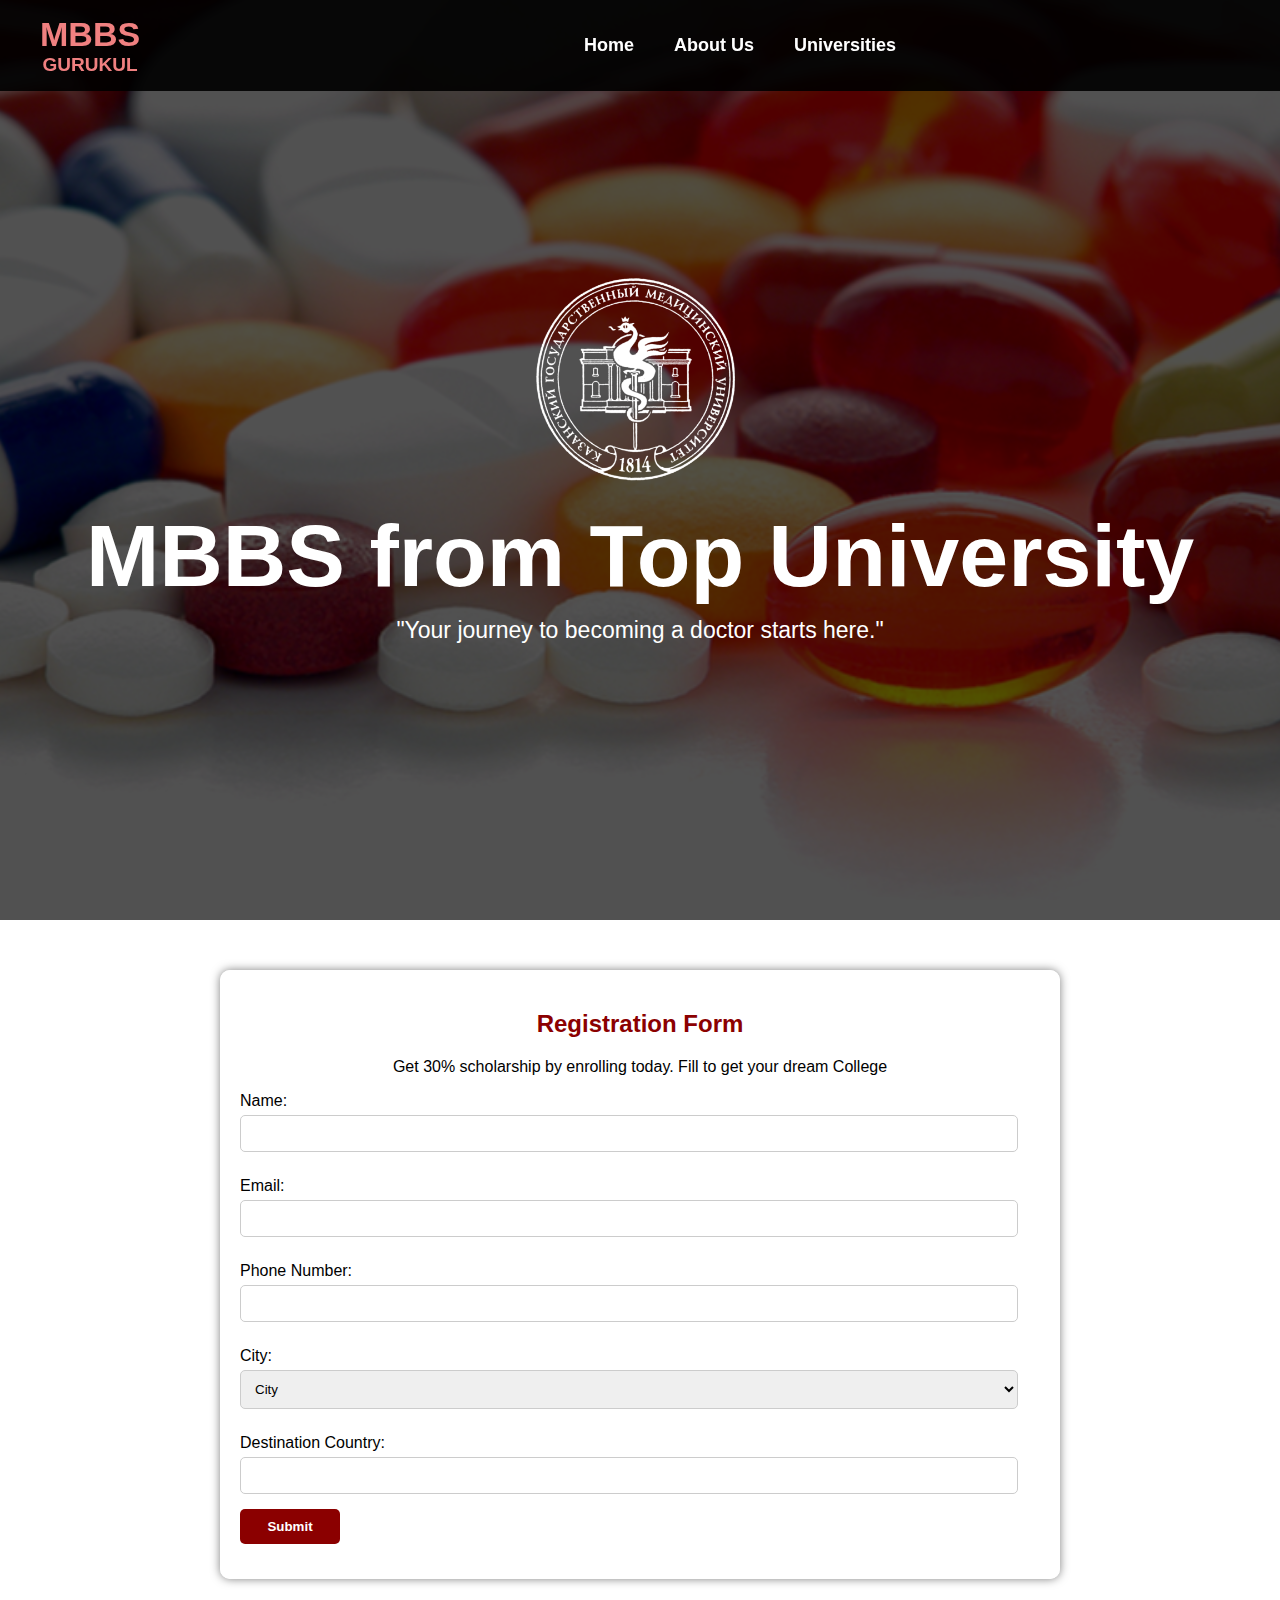
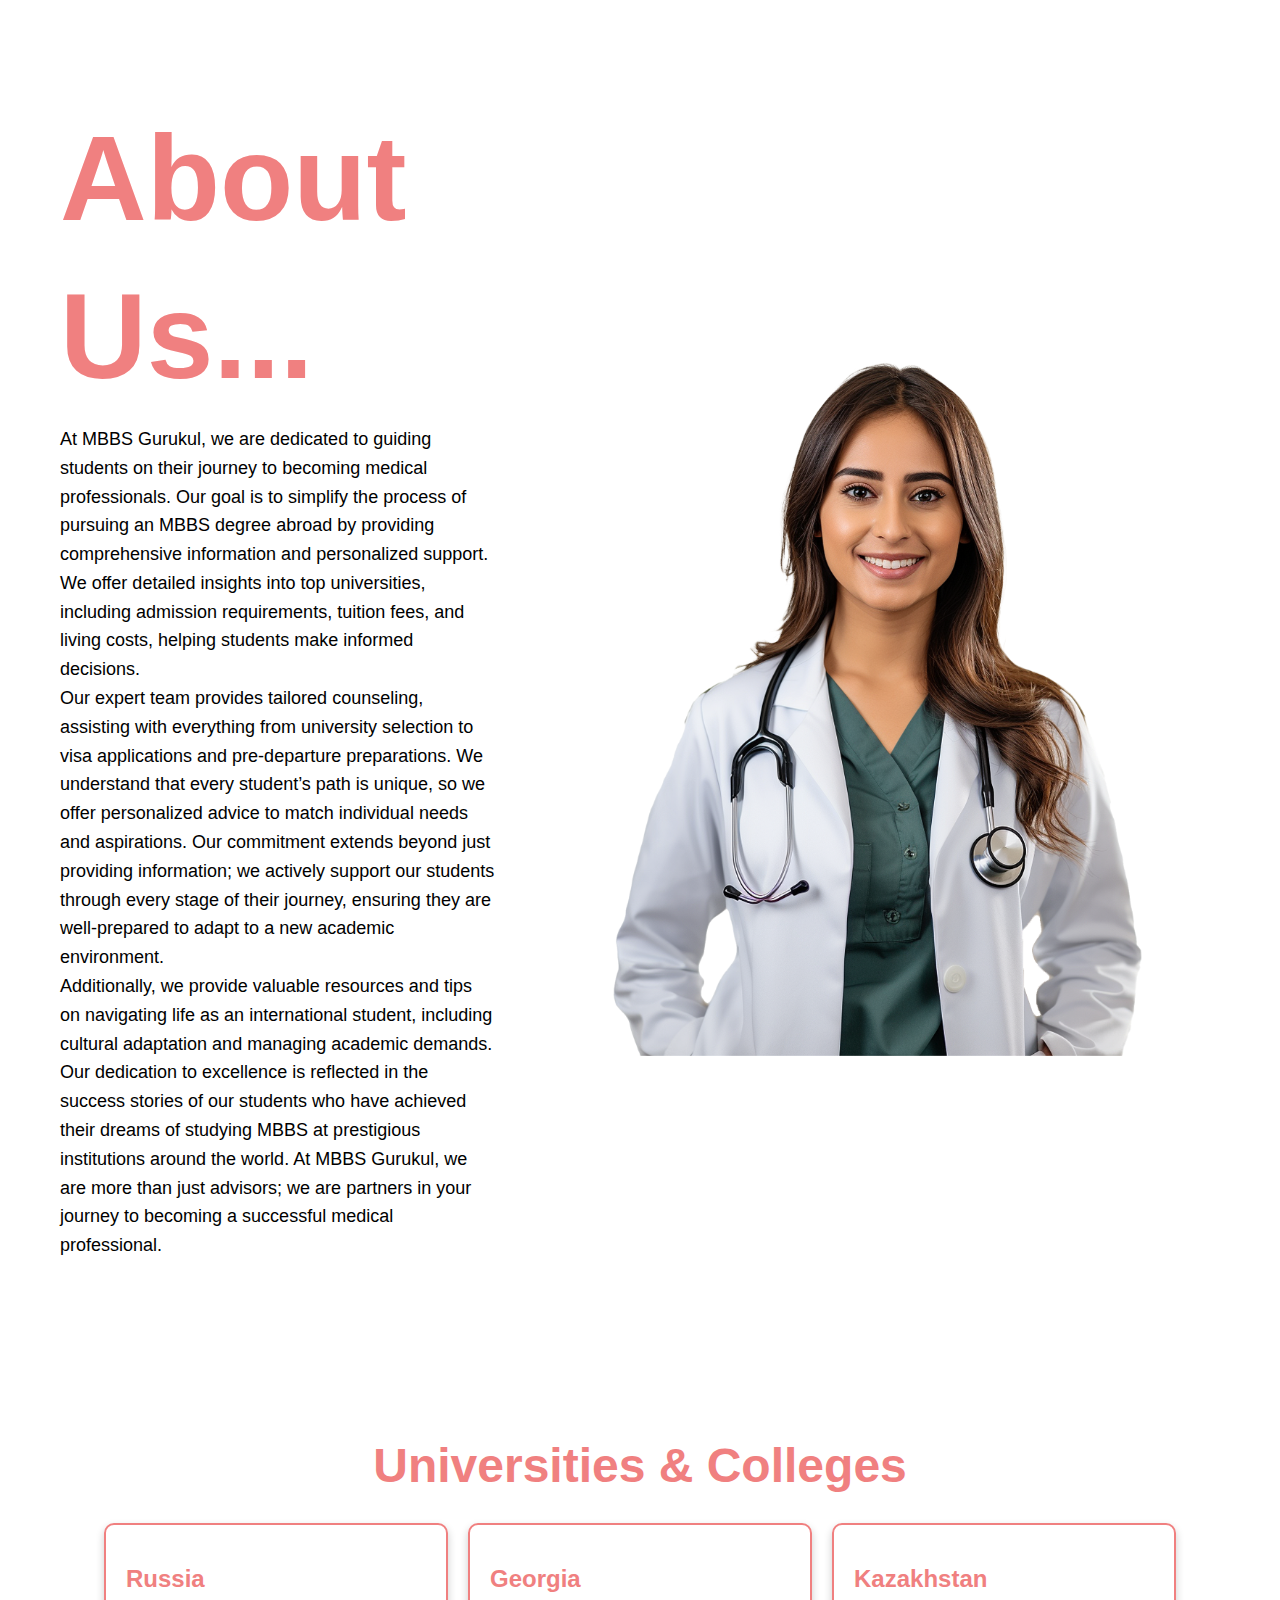
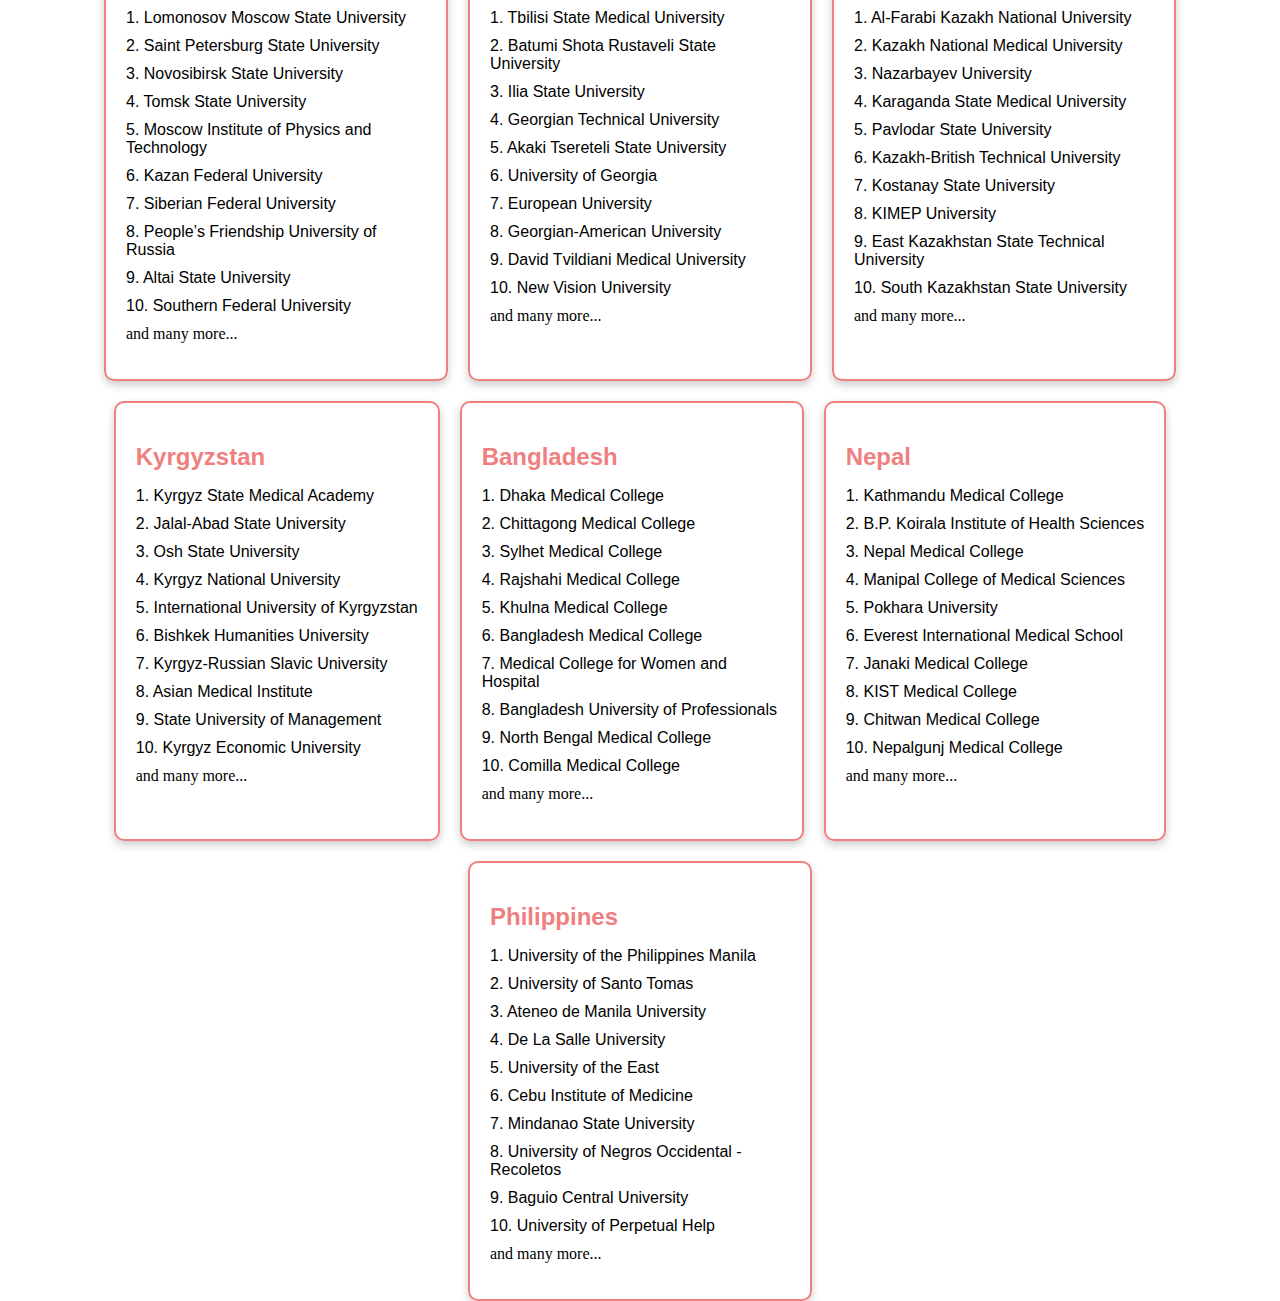
<file: index.html>
<!DOCTYPE html>
<html lang="en">
<head>
    <meta charset="UTF-8">
    <meta name="viewport" content="width=device-width, initial-scale=1.0">
    <title>MBBS Gurukul</title>
    <link rel="stylesheet" href="styles.css">
</head>
<body>
   <nav class="navbar">
      <div class="logo">
          <span class="logo-text">MBBS</span><br>
          <span class="logo-subtext">GURUKUL</span>
      </div>
      <ul class="nav-links">
          <li><a href="#home" class="nav-item">Home</a></li>
          <li><a href="#about-us" class="nav-item">About Us</a></li>
          <li><a href="#universities" class="nav-item">Universities</a></li>
      </ul>
      <!-- <div class="menu-icon" onclick="toggleMenu()">
          &#9776;
      </div> -->
  </nav>
  
  <!-- Mobile Menu -->
  <div class="mobile-menu" id="mobileMenu">
      <ul class="mobile-nav-links">
          <li><a href="#home" class="mobile-nav-item" onclick="closeMenu()">Home</a></li>
          <li><a href="#about-us" class="mobile-nav-item" onclick="closeMenu()">About Us</a></li>
          <li><a href="#universities" class="mobile-nav-item" onclick="closeMenu()">Universities</a></li>
      </ul>
  </div>
  
  <script>
     function toggleMenu() {
    var menu = document.getElementById('mobileMenu');
    var menuIcon = document.querySelector('.menu-icon');
    
    if (menu.style.display === 'block') {
        menu.style.display = 'none';
        menuIcon.style.display = 'block';
    } else {
        menu.style.display = 'block';
        menuIcon.style.display = 'none';
    }
}

function closeMenu() {
    var menu = document.getElementById('mobileMenu');
    var menuIcon = document.querySelector('.menu-icon');
    
    menu.style.display = 'none';
    menuIcon.style.display = 'block';
}

  </script>
  

    <!-- Header section -->
    <header class="header" id="home">
        <div class="header-content">
            <img src="images/image.png" alt="Logo" class="header-logo">
            <h1>MBBS from Top University</h1>
            <p class="quote">"Your journey to becoming a doctor starts here."</p>
        </div>
    </header>

    <!-- Registration Form section -->
    <section class="main" id="registration-form">
      <div class="form-container">
          <h2 class="form-heading">Registration Form</h2>
          <p class="para">Get 30% scholarship by enrolling today. Fill to get your dream College</p>
          <form action="https://script.google.com/macros/s/AKfycbxJYTIrTsdAW1DCk_CWWIyGwgE4XuTHmAO_Fmyc3NTCV5XaQz0o-270Qjt3oyl5lSGr/exec" method="POST">
              <label for="name">Name:</label>
              <input type="text" id="name" name="name" required>
          
              <label for="email">Email:</label>
  <input type="email" id="email" name="email" required
         pattern="[a-zA-Z0-9._%+-]+@[a-zA-Z0-9.-]+\.(com|co\.in)" 
         title="Please enter a valid email address ending with .com or .co.in">
 
              <label for="phone">Phone Number:</label>
              <input type="tel" id="phone" name="phone" maxlength="10" pattern="\d{10}" title="Please enter a 10-digit phone number" required>
              <label for="city">City:</label>
              <select id="city" name="city" required>
                  <option value="" disabled="" selected="">City </option>
                  <optgroup label="Major Cities">
                     <option value="New Delhi" data-id="125">New Delhi</option>
                     <option value="Ahmedabad" data-id="129">Ahmedabad</option>
                     <option value="Bangalore" data-id="227">Bangalore</option>
                     <option value="Mumbai" data-id="336">Mumbai</option>
                     <option value="Chennai" data-id="471">Chennai</option>
                     <option value="Hyderabad" data-id="8">Hyderabad</option>
                     <option value="Kolkata" data-id="608">Kolkata</option>
                  </optgroup>
                  <optgroup label="Andaman and Nicobar Islands">
                     <option value="Port Blair" data-id="2">Port Blair</option>
                  <optgroup label="Andhra Pradesh">
                     <option value="Visakhapatnam" data-id="9142">Visakhapatnam</option>
                     <option value="Guntur" data-id="7">Guntur</option>
                     <option value="Prakasam" data-id="9165">Prakasam</option>
                     <option value="East Godavari" data-id="9145">East Godavari</option>
                     <option value="Nellore" data-id="17">Nellore</option>
                     <option value="Krishna" data-id="9143">Krishna</option>
                     <option value="Vizianagaram" data-id="28">Vizianagaram</option>
                     <option value="Chittoor" data-id="5">Chittoor</option>
                     <option value="Kadapa" data-id="9">Kadapa</option>
                     <option value="Srikakulam" data-id="24">Srikakulam</option>
                     <option value="Kurnool" data-id="13">Kurnool</option>
                     <option value="Ananthapur" data-id="4">Ananthapur</option>
                     <option value="Vijayawada" data-id="26">Vijayawada</option>
                     <option value="Tirupati" data-id="25">Tirupati</option>
                     <option value="Kakinada" data-id="10">Kakinada</option>
                     <option value="Rajahmundhry" data-id="9153">Rajahmundhry</option>
                  <optgroup label="Arunachal Pradesh">
                     <option value="Itanagar" data-id="35">Itanagar</option>
                  <optgroup label="Assam">
                     <option value="Guwahati" data-id="54">Guwahati</option>
                  <optgroup label="Bihar">
                     <option value="Patna" data-id="95">Patna</option>
                  <optgroup label="Chandigarh">
                     <option value="Chandigarh" data-id="105">Chandigarh</option>
                  <optgroup label="Chhattisgarh">
                     <option value="Raipur" data-id="120">Raipur</option>
                     <option value="Durg" data-id="110">Durg</option>
                     <option value="Bilaspur" data-id="107">Bilaspur</option>
                     <option value="Bhilai" data-id="9232">Bhilai</option>
                  <optgroup label="Dadra and nagar Haveli">
                     <option value="Nagar Haveli" data-id="9329">Nagar Haveli</option>
                  <optgroup label="Daman and Diu">
                     <option value="Daman" data-id="123">Daman</option>
                  <optgroup label="Goa">
                     <option value="North Goa" data-id="9244">North Goa</option>
                  <optgroup label="Gujarat">
                     <option value="Surat" data-id="152">Surat</option>
                     <option value="Rajkot" data-id="150">Rajkot</option>
                     <option value="Gandhi Nagar" data-id="138">Gandhi Nagar</option>
                     <option value="Mehsana" data-id="145">Mehsana</option>
                     <option value="Vadodara" data-id="154">Vadodara</option>
                     <option value="Anand" data-id="132">Anand</option>
                     <option value="Bhavnagar" data-id="134">Bhavnagar</option>
                     <option value="Kachchh" data-id="9255">Kachchh</option>
                     <option value="Sabarkantha" data-id="9155">Sabarkantha</option>
                     <option value="Junagadh" data-id="142">Junagadh</option>
                     <option value="Jamnagar" data-id="141">Jamnagar</option>
                  <optgroup label="Haryana">
                     <option value="Gurgaon" data-id="162">Gurgaon</option>
                     <option value="Rohtak" data-id="173">Rohtak</option>
                     <option value="Faridabad" data-id="160">Faridabad</option>
                     <option value="Sonepat" data-id="175">Sonepat</option>
                     <option value="Hisar" data-id="9157">Hisar</option>
                     <option value="Ambala" data-id="157">Ambala</option>
                     <option value="Yamuna Nagar" data-id="9276">Yamuna Nagar</option>
                     <option value="Bhiwani" data-id="158">Bhiwani</option>
                     <option value="Karnal" data-id="167">Karnal</option>
                     <option value="Kurukshetra" data-id="168">Kurukshetra</option>
                     <option value="Mahendragarh" data-id="9227">Mahendragarh</option>
                     <option value="Sirsa" data-id="174">Sirsa</option>
                     <option value="Panipat" data-id="171">Panipat</option>
                     <option value="Jind" data-id="165">Jind</option>
                     <option value="Jhajjar" data-id="164">Jhajjar</option>
                     <option value="Rewari" data-id="172">Rewari</option>
                  <optgroup label="Himachal Pradesh">
                     <option value="Solan" data-id="188">Solan</option>
                     <option value="Shimla" data-id="187">Shimla</option>
                     <option value="Kangra" data-id="9179">Kangra</option>
                     <option value="Hamirpur" data-id="180">Hamirpur</option>
                     <option value="Mandi" data-id="183">Mandi</option>
                  <optgroup label="Jammu and Kashmir">
                     <option value="Jammu" data-id="194">Jammu</option>
                     <option value="Srinagar" data-id="202">Srinagar</option>
                  <optgroup label="Jharkhand">
                     <option value="Ranchi" data-id="222">Ranchi</option>
                     <option value="Jamshedpur" data-id="216">Jamshedpur</option>
                  <optgroup label="Karnataka">
                     <option value="Mangalore" data-id="246">Mangalore</option>
                     <option value="Mysore" data-id="247">Mysore</option>
                     <option value="Belgaum" data-id="228">Belgaum</option>
                     <option value="Gulbarga" data-id="237">Gulbarga</option>
                     <option value="Tumkur" data-id="250">Tumkur</option>
                     <option value="Bijapur" data-id="231">Bijapur</option>
                     <option value="Davanagere" data-id="235">Davanagere</option>
                     <option value="Dharwad" data-id="9171">Dharwad</option>
                     <option value="Shimoga" data-id="249">Shimoga</option>
                     <option value="Udupi" data-id="251">Udupi</option>
                     <option value="Hassan" data-id="238">Hassan</option>
                     <option value="Bidar" data-id="230">Bidar</option>
                     <option value="Hubli" data-id="9174">Hubli</option>
                     <option value="Kolar" data-id="242">Kolar</option>
                     <option value="Bagalkot" data-id="226">Bagalkot</option>
                     <option value="Kannada" data-id="9203">Kannada</option>
                     <option value="Chitradurga" data-id="234">Chitradurga</option>
                     <option value="Mandya" data-id="245">Mandya</option>
                     <option value="Gadag" data-id="236">Gadag</option>
                     <option value="Bellary" data-id="229">Bellary</option>
                     <option value="Raichur" data-id="248">Raichur</option>
                  <optgroup label="Kerala">
                     <option value="Thiruvananthapuram" data-id="267">Thiruvananthapuram</option>
                     <option value="Thrissur" data-id="9222">Thrissur</option>
                     <option value="Ernakulam" data-id="253">Ernakulam</option>
                     <option value="Malappuram" data-id="261">Malappuram</option>
                     <option value="Kochi" data-id="257">Kochi</option>
                     <option value="Kottayam" data-id="259">Kottayam</option>
                     <option value="Kannur" data-id="255">Kannur</option>
                     <option value="Kozhikode" data-id="260">Kozhikode</option>
                     <option value="Kollam" data-id="258">Kollam</option>
                     <option value="Palakkad" data-id="263">Palakkad</option>
                     <option value="Pathanamthitta" data-id="264">Pathanamthitta</option>
                     <option value="Calicut" data-id="9291">Calicut</option>
                     <option value="Trivandrum" data-id="9305">Trivandrum</option>
                     <option value="Alappuzha" data-id="252">Alappuzha</option>
                     <option value="Kasaragod" data-id="9228">Kasaragod</option>
                  <optgroup label="Madhya Pradesh">
                     <option value="Bhopal" data-id="277">Bhopal</option>
                     <option value="Indore" data-id="290">Indore</option>
                     <option value="Gwalior" data-id="287">Gwalior</option>
                     <option value="Jabalpur" data-id="291">Jabalpur</option>
                     <option value="Ujjain" data-id="316">Ujjain</option>
                     <option value="Sagar" data-id="306">Sagar</option>
                     <option value="Chhatarpur" data-id="279">Chhatarpur</option>
                  <optgroup label="Maharashtra">
                     <option value="Pune" data-id="344">Pune</option>
                     <option value="Nagpur" data-id="337">Nagpur</option>
                     <option value="Aurangabad" data-id="70">Aurangabad</option>
                     <option value="Nashik" data-id="9181">Nashik</option>
                     <option value="Kolhapur" data-id="333">Kolhapur</option>
                     <option value="Ahmed Nagar" data-id="319">Ahmed Nagar</option>
                     <option value="Thane" data-id="9136">Thane</option>
                     <option value="Jalgaon" data-id="331">Jalgaon</option>
                     <option value="Solapur" data-id="350">Solapur</option>
                     <option value="Sangli" data-id="347">Sangli</option>
                     <option value="Amravati" data-id="321">Amravati</option>
                     <option value="Satara" data-id="348">Satara</option>
                     <option value="Navi Mumbai" data-id="16337">Navi Mumbai</option>
                     <option value="Beed" data-id="323">Beed</option>
                     <option value="Dhule" data-id="327">Dhule</option>
                     <option value="Wardha" data-id="351">Wardha</option>
                     <option value="Raigarh" data-id="345">Raigarh</option>
                     <option value="Ratnagiri" data-id="346">Ratnagiri</option>
                     <option value="Latur" data-id="334">Latur</option>
                     <option value="Yavatmal" data-id="353">Yavatmal</option>
                     <option value="Chandrapur" data-id="326">Chandrapur</option>
                     <option value="Nanded" data-id="338">Nanded</option>
                     <option value="Akola" data-id="320">Akola</option>
                  <optgroup label="Manipur">
                     <option value="Imphal" data-id="357">Imphal</option>
                  <optgroup label="Meghalaya">
                     <option value="Shillong" data-id="9219">Shillong</option>
                  <optgroup label="Mizoram">
                     <option value="Aizawl" data-id="363">Aizawl</option>
                  <optgroup label="Nagaland">
                     <option value="Dimapur" data-id="371">Dimapur</option>
                  <optgroup label="Orissa">
                     <option value="Bhubaneswar" data-id="387">Bhubaneswar</option>
                     <option value="Cuttack" data-id="390">Cuttack</option>
                  <optgroup label="Puducherry">
                     <option value="Pondicherry" data-id="9147">Pondicherry</option>
                  <optgroup label="Punjab">
                     <option value="Patiala" data-id="431">Patiala</option>
                     <option value="Mohali" data-id="9223">Mohali</option>
                     <option value="Ludhiana" data-id="425">Ludhiana</option>
                     <option value="Amritsar" data-id="415">Amritsar</option>
                     <option value="Jalandhar" data-id="423">Jalandhar</option>
                     <option value="Bathinda" data-id="416">Bathinda</option>
                     <option value="Hoshiarpur" data-id="422">Hoshiarpur</option>
                     <option value="Sangrur" data-id="433">Sangrur</option>
                     <option value="Gurdaspur" data-id="421">Gurdaspur</option>
                     <option value="Moga" data-id="427">Moga</option>
                     <option value="Firozpur" data-id="9236">Firozpur</option>
                     <option value="Fatehgarh Sahib" data-id="419">Fatehgarh Sahib</option>
                     <option value="Kapurthala" data-id="424">Kapurthala</option>
                  <optgroup label="Rajasthan">
                     <option value="Jaipur" data-id="450">Jaipur</option>
                     <option value="Udaipur" data-id="465">Udaipur</option>
                     <option value="Alwar" data-id="435">Alwar</option>
                     <option value="Jodhpur" data-id="455">Jodhpur</option>
                     <option value="Ajmer" data-id="434">Ajmer</option>
                     <option value="Sikar" data-id="462">Sikar</option>
                     <option value="Kota" data-id="457">Kota</option>
                     <option value="Ganganagar" data-id="448">Ganganagar</option>
                     <option value="Bikaner" data-id="441">Bikaner</option>
                     <option value="Jhunjhunu" data-id="9196">Jhunjhunu</option>
                     <option value="Hanumangarh" data-id="449">Hanumangarh</option>
                  <optgroup label="Sikkim">
                     <option value="Gangtok" data-id="466">Gangtok</option>
                  <optgroup label="Tamil Nadu">
                     <option value="Coimbatore" data-id="472">Coimbatore</option>
                     <option value="Namakkal" data-id="483">Namakkal</option>
                     <option value="Kanyakumari" data-id="478">Kanyakumari</option>
                     <option value="Salem" data-id="487">Salem</option>
                     <option value="Madurai" data-id="481">Madurai</option>
                     <option value="Vellore" data-id="501">Vellore</option>
                     <option value="Kanchipuram" data-id="477">Kanchipuram</option>
                     <option value="Erode" data-id="476">Erode</option>
                     <option value="Tirunelveli" data-id="495">Tirunelveli</option>
                     <option value="Thanjavur" data-id="490">Thanjavur</option>
                     <option value="Villupuram" data-id="9177">Villupuram</option>
                     <option value="Dindigul" data-id="475">Dindigul</option>
                     <option value="Trichy" data-id="9163">Trichy</option>
                     <option value="Tiruvannamalai" data-id="497">Tiruvannamalai</option>
                     <option value="Cuddalore" data-id="473">Cuddalore</option>
                     <option value="Thiruchirapalli" data-id="9141">Thiruchirapalli</option>
                     <option value="Thiruvallur" data-id="492">Thiruvallur</option>
                     <option value="Pudukkottai" data-id="485">Pudukkottai</option>
                     <option value="Dharmapuri" data-id="474">Dharmapuri</option>
                     <option value="Thiruchirapalli" data-id="9176">Thiruchirapalli</option>
                     <option value="Thoothukudi" data-id="493">Thoothukudi</option>
                     <option value="Sivaganga" data-id="488">Sivaganga</option>
                     <option value="Perambalur" data-id="484">Perambalur</option>
                     <option value="Virudhunagar" data-id="503">Virudhunagar</option>
                     <option value="Tiruppur" data-id="496">Tiruppur</option>
                     <option value="Nagapattinam" data-id="482">Nagapattinam</option>
                     <option value="Karur" data-id="479">Karur</option>
                  <optgroup label="Telangana">
                     <option value="Rangareddi" data-id="22">Rangareddi</option>
                     <option value="Warangal" data-id="29">Warangal</option>
                     <option value="Nalgonda" data-id="16">Nalgonda</option>
                     <option value="Karim Nagar" data-id="11">Karim Nagar</option>
                     <option value="Khammam" data-id="12">Khammam</option>
                     <option value="Secunderabad" data-id="9296">Secunderabad</option>
                     <option value="Mahabub Nagar" data-id="15">Mahabub Nagar</option>
                     <option value="Nizamabad" data-id="18">Nizamabad</option>
                     <option value="Medak" data-id="9310">Medak</option>
                  <optgroup label="Tripura">
                     <option value="Agartala" data-id="504">Agartala</option>
                  <optgroup label="Uttar Pradesh">
                     <option value="Lucknow" data-id="551">Lucknow</option>
                     <option value="Meerut" data-id="557">Meerut</option>
                     <option value="Ghaziabad" data-id="535">Ghaziabad</option>
                     <option value="Noida" data-id="562">Noida</option>
                     <option value="Kanpur" data-id="546">Kanpur</option>
                     <option value="Allahabad" data-id="511">Allahabad</option>
                     <option value="Agra" data-id="508">Agra</option>
                     <option value="Greater Noida" data-id="9424">Greater Noida</option>
                     <option value="Varanasi" data-id="576">Varanasi</option>
                     <option value="Bareilly" data-id="521">Bareilly</option>
                     <option value="Mathura" data-id="555">Mathura</option>
                     <option value="Aligarh" data-id="510">Aligarh</option>
                     <option value="Moradabad" data-id="559">Moradabad</option>
                     <option value="Saharanpur" data-id="570">Saharanpur</option>
                     <option value="Bijnor" data-id="523">Bijnor</option>
                     <option value="Jaunpur" data-id="543">Jaunpur</option>
                     <option value="Gorakhpur" data-id="538">Gorakhpur</option>
                     <option value="Muzaffarnagar" data-id="560">Muzaffarnagar</option>
                     <option value="Sultanpur" data-id="574">Sultanpur</option>
                  <optgroup label="Uttarakhand">
                     <option value="Dehradun" data-id="580">Dehradun</option>
                     <option value="Haridwar" data-id="583">Haridwar</option>
                     <option value="Nainital" data-id="584">Nainital</option>
                     <option value="Roorkee" data-id="588">Roorkee</option>
                     <option value="Garhwal" data-id="9250">Garhwal</option>
                  <optgroup label="West Bengal">
                     <option value="Bardhaman" data-id="598">Bardhaman</option>
                     <option value="Murshidabad" data-id="9208">Murshidabad</option>
                     <option value="Hooghly" data-id="9158">Hooghly</option>
                     <option value="Medinipur" data-id="9230">Medinipur</option>
                     <option value="North 24 Parganas" data-id="9204">North 24 Parganas</option>
                     <option value="Nadia" data-id="9183">Nadia</option>
                     <option value="Midnapore" data-id="611">Midnapore</option>
                     <option value="Durgapur" data-id="604">Durgapur</option>
                     <option value="Howrah" data-id="9189">Howrah</option>
                  </optgroup>
              </select>
              <label for="country">Destination Country:</label>
              <input type="text" id="country" name="country" required>
  
              <button type="submit">Submit</button>
          </form>
      </div>
  </section>
  
            
               

                
    <!-- About Us section -->
    <section class="about-us" id="about-us">
        <div class="about-content">
            <h1>About</h1>
            <h1>Us...</h1>
            <p>At MBBS Gurukul, we are dedicated to guiding students on their journey to becoming medical professionals. Our goal is to simplify the process of pursuing an MBBS degree abroad by providing comprehensive information and personalized support. We offer detailed insights into top universities, including admission requirements, tuition fees, and living costs, helping students make informed decisions.</br>
               Our expert team provides tailored counseling, assisting with everything from university selection to visa applications and pre-departure preparations. We understand that every student’s path is unique, so we offer personalized advice to match individual needs and aspirations. Our commitment extends beyond just providing information; we actively support our students through every stage of their journey, ensuring they are well-prepared to adapt to a new academic environment.</br>
               Additionally, we provide valuable resources and tips on navigating life as an international student, including cultural adaptation and managing academic demands. Our dedication to excellence is reflected in the success stories of our students who have achieved their dreams of studying MBBS at prestigious institutions around the world. At MBBS Gurukul, we are more than just advisors; we are partners in your journey to becoming a successful medical professional.</p>
        </div>
        <div class="doctor-pic">
            <img src="images/njj.png" alt="Doctor" class="doctor-image">
        </div>
    </section>


    <!-- Univeristies -->
    <section class="universities">
        <section class="universities" id="universities">

        <h1>Universities & Colleges</h1>
        <div class="country-list">
            <div class="country">
                <h2>Russia</h2>
                <ul>
                    <li>1. Lomonosov Moscow State University</li>
                    <li>2. Saint Petersburg State University</li>
                    <li>3. Novosibirsk State University</li>
                    <li>4. Tomsk State University</li>
                    <li>5. Moscow Institute of Physics and Technology</li>
                    <li>6. Kazan Federal University</li>
                    <li>7. Siberian Federal University</li>
                    <li>8. People’s Friendship University of Russia</li>
                    <li>9. Altai State University</li>
                    <li>10. Southern Federal University</li>
                    <li class="more">and many more...</li>
                </ul>
            </div>
            <div class="country">
                <h2>Georgia</h2>
                <ul>
                    <li>1. Tbilisi State Medical University</li>
                    <li>2. Batumi Shota Rustaveli State University</li>
                    <li>3. Ilia State University</li>
                    <li>4. Georgian Technical University</li>
                    <li>5. Akaki Tsereteli State University</li>
                    <li>6. University of Georgia</li>
                    <li>7. European University</li>
                    <li>8. Georgian-American University</li>
                    <li>9. David Tvildiani Medical University</li>
                    <li>10. New Vision University</li>
                    <li class="more">and many more...</li>
                </ul>
            </div>
            <div class="country">
                <h2>Kazakhstan</h2>
                <ul>
                    <li>1. Al-Farabi Kazakh National University</li>
                    <li>2. Kazakh National Medical University</li>
                    <li>3. Nazarbayev University</li>
                    <li>4. Karaganda State Medical University</li>
                    <li>5. Pavlodar State University</li>
                    <li>6. Kazakh-British Technical University</li>
                    <li>7. Kostanay State University</li>
                    <li>8. KIMEP University</li>
                    <li>9. East Kazakhstan State Technical University</li>
                    <li>10. South Kazakhstan State University</li>
                    <li class="more">and many more...</li>
                </ul>
            </div>
            <div class="country">
                <h2>Kyrgyzstan</h2>
                <ul>
                    <li>1. Kyrgyz State Medical Academy</li>
                    <li>2. Jalal-Abad State University</li>
                    <li>3. Osh State University</li>
                    <li>4. Kyrgyz National University</li>
                    <li>5. International University of Kyrgyzstan</li>
                    <li>6. Bishkek Humanities University</li>
                    <li>7. Kyrgyz-Russian Slavic University</li>
                    <li>8. Asian Medical Institute</li>
                    <li>9. State University of Management</li>
                    <li>10. Kyrgyz Economic University</li>
                    <li class="more">and many more...</li>
                </ul>
            </div>
            <div class="country">
                <h2>Bangladesh</h2>
                <ul>
                    <li>1. Dhaka Medical College</li>
                    <li>2. Chittagong Medical College</li>
                    <li>3. Sylhet Medical College</li>
                    <li>4. Rajshahi Medical College</li>
                    <li>5. Khulna Medical College</li>
                    <li>6. Bangladesh Medical College</li>
                    <li>7. Medical College for Women and Hospital</li>
                    <li>8. Bangladesh University of Professionals</li>
                    <li>9. North Bengal Medical College</li>
                    <li>10. Comilla Medical College</li>
                    <li class="more">and many more...</li>
                </ul>
            </div>
            <div class="country">
                <h2>Nepal</h2>
                <ul>
                    <li>1. Kathmandu Medical College</li>
                    <li>2. B.P. Koirala Institute of Health Sciences</li>
                    <li>3. Nepal Medical College</li>
                    <li>4. Manipal College of Medical Sciences</li>
                    <li>5. Pokhara University</li>
                    <li>6. Everest International Medical School</li>
                    <li>7. Janaki Medical College</li>
                    <li>8. KIST Medical College</li>
                    <li>9. Chitwan Medical College</li>
                    <li>10. Nepalgunj Medical College</li>
                    <li class="more">and many more...</li>
                </ul>
            </div>
            <div class="country">
                <h2>Philippines</h2>
                <ul>
                    <li>1. University of the Philippines Manila</li>
                    <li>2. University of Santo Tomas</li>
                    <li>3. Ateneo de Manila University</li>
                    <li>4. De La Salle University</li>
                    <li>5. University of the East</li>
                    <li>6. Cebu Institute of Medicine</li>
                    <li>7. Mindanao State University</li>
                    <li>8. University of Negros Occidental - Recoletos</li>
                    <li>9. Baguio Central University</li>
                    <li>10. University of Perpetual Help</li>
                    <li class="more">and many more...</li>
                </ul>
            </div>
        </div>
    </section>




    <script src="script.js"></script>
</body>
   <!-- Footer section -->
   <!-- <section class="footer-section">
      <footer class="footer">
          <p>&copy; 2024 MBBS Gurukul. All rights reserved.</p>
      </footer>
   </section> -->
</html>
</file>
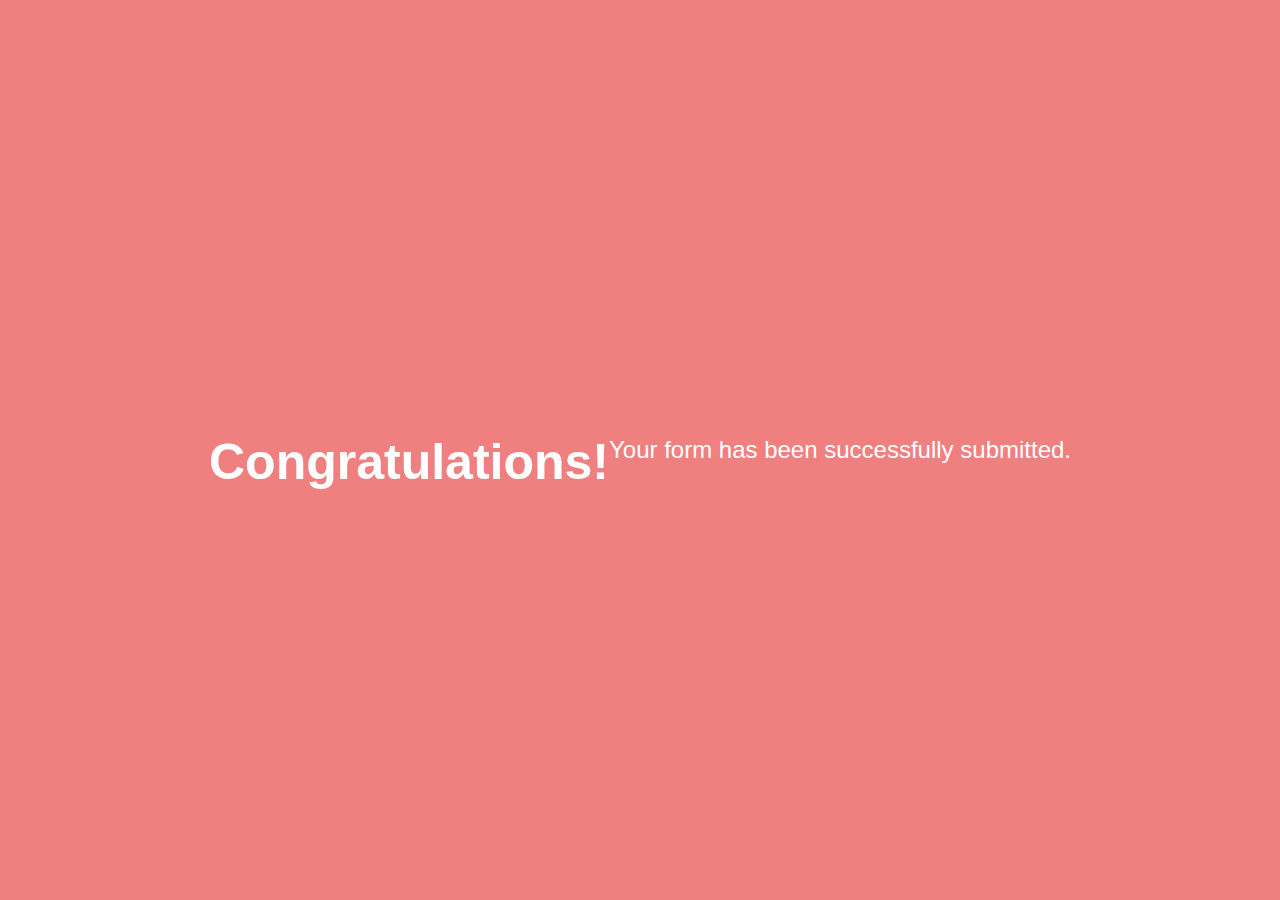
<file: success.html>
<!DOCTYPE html>
<html lang="en">
<head>
    <meta charset="UTF-8">
    <meta name="viewport" content="width=device-width, initial-scale=1.0">
    <title>Congratulations</title>
    <link rel="stylesheet" href="styles.css">
</head>
<body>
    <div class="congrats-message">
        <h1>Congratulations!</h1>
    </br>
        <p>Your form has been successfully submitted.</p>
    </div>
    <script>
        // Redirect to the home page after 1.5 seconds
        setTimeout(function(){
            window.location.href = 'index.html';
        }, 1500);
    </script>
</body>
<style>
    /* Success Page Styles */
.congrats-message {
    height: 100vh;
    display: flex;
    justify-content: center;
    align-items: center;
    text-align: center;
    background-color: lightcoral;
    color: white;
    font-family: Arial, sans-serif;
}

.congrats-message h1 {
    font-size: 50px;
    margin-bottom: 10px;
}

.congrats-message p {
    font-size: 24px;
}

</style>
</html>
</file>
<file: styles.css>
body, html {
    margin: 0;
    padding: 0;
    box-sizing: border-box;
    font-family: Arial, sans-serif;
}

/* Apply the background image to the entire body */
body {
    background-image: url('images/med.png');
    background-size: cover;
    background-position: center;
    background-attachment: fixed;
    background-repeat: no-repeat;
    margin: 0;
    padding: 0;
    overflow-x: hidden;
}

/* Navbar styles */
.navbar {
    background-color: rgba(0, 0, 0, 0.907);
    color: white;
    display: flex;
    justify-content: center;
    align-items: center;
    padding: 15px 20px;
    position: fixed;
    top: 0;
    width: 100%;
    z-index: 1000;
}
.navbar.full-black {
    background-color: black;
}

.logo {
    font-size: 34px;
    font-weight: bold;
    color: lightcoral;
    margin-left: 20px;
}


.logo-subtext {
    font-size: 19px;
    display: block;
    text-align: center;
    color: lightcoral;
}

/* Menu icon */
.menu-icon {
    display: none;
    font-size: 30px;
    cursor: pointer;
    color: white;
    position: absolute;
    right: 20px;
}
.nav-links {
    list-style: none;
    display: flex;
    justify-content: center;
    align-items: center;
    margin-left: auto;
    margin-right: auto;
}


.nav-item {
    color: rgb(255, 255, 255);
    margin: 0 20px;
    font-size: 18px;
    font-weight: bold;
    text-decoration: none;
}

.nav-item:hover {
    color: lightcoral;
}

.nav-item:not(.active):hover {
    color: lightcoral;
}


 /* Menu Icon (Hidden on Desktop) */
.menu-icon {
    display: none;
    font-size: 30px;
    cursor: pointer;
    color: white;
    position: absolute;
    right: 20px;
}

/* Mobile Menu styles */
.mobile-menu {
    display: none;
    position: fixed;
    top: 60px;
    width: 100%;
    background-color: rgba(0, 0, 0, 0.9);
    text-align: center;
    z-index: 999;
}

.mobile-menu ul {
    list-style: none;
    padding: 0;
    margin: 0;
}

.mobile-nav-item {
    display: block;
    padding: 15px 0;
    color: white;
    text-decoration: none;
    font-size: 18px;
}

.mobile-nav-item:hover {
    color: lightcoral;
}



/* Header styles */
.header {
    height: 100vh;
    position: relative;
    display: flex;
    justify-content: center;
    align-items: center;
    text-align: center;
    padding-top: 20px;
}

.header::before {
    content: '';
    position: absolute;
    top: 0;
    left: 0;
    width: 100%;
    height: 100%;
    background: rgba(0, 0, 0, 0.682);
}

.header-content {
    position: relative;
    color: white;
    display: flex;
    flex-direction: column;
    align-items: center;
    justify-content: center;
}

.header-logo {
    max-width: 250px;
    margin-bottom: 20px;
}

.header h1 {
    font-size: 88px;
    margin: 0;
}

.header .quote {
    font-size: 23px;
    margin-top: 10px;
}

/* Button styles */
.registration-button {
    display: inline-block;
    padding: 10px 20px;
    margin-top: 20px;
    background-color: darkred;
    color: white;
    text-decoration: none;
    border-radius: 5px;
    border: 1px solid darkred;
    font-weight: bold;
}

.registration-button:hover {
    background-color: lightcoral;
    color: darkred;
    border: 2px solid darkred;
}

/* Main section styles */
.main {
    background-image: url('images/m.jpeg');
    background-size: cover;
    background-position: center;
    background-attachment: fixed;
    padding: 50px 20px;
    display: flex;
    justify-content: center;
    align-items: center;
}

/* Registration Form Styles */
.form-container {
    background: rgba(255, 255, 255, 0.9);
    padding: 20px;
    border-radius: 10px;
    box-shadow: 0 0 10px rgba(0, 0, 0, 0.5);
    width: 80%;
    max-width: 800px;
    margin: auto;
}

.form-heading {
    color: darkred;
    text-align: center;
    margin-bottom: 20px;
}
.para{
    text-align: center;

}
form label {
    display: block;
    margin: 10px 0 5px;
}

form input, form select, form button {
    width: 100%;
    padding: 10px;
    margin-bottom: 15px;
    border-radius: 5px;
    border: 1px solid #ccc;
}

form input {
    width: calc(100% - 22px);
    box-sizing: border-box;
}

form select, form button {
    width: calc(100% - 22px);
}

form button {
    width: 100px; 
    background-color: darkred;
    color: white;
    cursor: pointer;
    font-weight: bold;
    border: none; 
}

form button:hover {
    background-color: white;
    color: darkred;
    border: 2px solid darkred; 
}


 .about-us {
    display: flex;
    justify-content: space-between;
    align-items: center;
    padding: 40px;
    background-color: white;
}

/* About Us section styles */
.about-content {
    width: 100%;
    max-width: 800px;
    margin: auto;
    padding: 20px;
    color: black;
}

.about-us h1 {
    font-size: 120px;
    margin: 20px 0 0 0;
    color: lightcoral;
}
.about-content p {
    font-size: 18px;
    line-height: 1.6;
    margin-top: 20px;
}
.doctor-pic {
    margin-top: 20px;
}

.doctor-image {
    max-width: 100%;
    height: auto;
    display: block;
    margin: 0 auto;
}





html {
    scroll-behavior: smooth;  
}










.universities {
    display: flex;
    flex-direction: column;
    align-items: center;
    background-color: white;
    padding: 50px;
}

.universities h1 {
    font-size: 48px;
    color: lightcoral;
    margin-bottom: 30px;
    margin-top: 0px; 
}

/* Country list styles */
.country-list {
    display: flex;
    flex-wrap: wrap;
    gap: 20px;
    justify-content: center;
}

.country {
    background: rgba(255, 255, 255, 0.8);
    border: 2px solid lightcoral;
    border-radius: 10px;
    padding: 20px;
    max-width: 300px;
    box-shadow: 0 4px 8px rgba(0, 0, 0, 0.2);
    transition: transform 0.3s, box-shadow 0.3s;
}

.country:hover {
    transform: translateY(-10px);
    box-shadow: 0 8px 16px rgba(0, 0, 0, 0.3);
}

.country h2 {
    font-size: 24px;
    color: lightcoral;
    margin-bottom: 15px;
}

.country ul {
    list-style-type: none;  
    padding: 0;
}

.country li {
    font-size: 16px;
    margin-bottom: 10px;
    transition: color 0.3s;
}

.country li:hover {
    color: lightcoral;
}

.country .more {
    list-style-type: none;  
    font-family: 'Cursive', cursive;
    font-size: 16px;
    font-weight: 200; 
}


/* Footer styles */
/* .footer-section {
    width: 100%;
    background-color: rgba(0, 0, 0, 0.85);
}

.footer {
    color: white;
    text-align: center;
    padding: 40px 20px;
    box-sizing: border-box;
}
 */



.universities {
    padding-bottom: 0; 
}


/* Show the mobile menu on small screens */
@media screen and (max-width: 768px) {
    .nav-links {
        display: none;
    }

     /* Menu icon on the right */
     .menu-icon {
        display: block;
        position: absolute;
        right: 20px;
    }

       .navbar {
        padding: 10px 20px;
        height: 60px;
        background-color: rgba(0, 0, 0, 0.9);
    }
    .logo {
        font-size: 30px;
        margin: 0 auto;
        position: relative;
        left: 0;
        text-align: center;
    }
    
    /* Mobile menu adjustments */
    .mobile-menu {
        display: none;
        position: fixed;
        top: 60px;  
        width: 100%;
        background-color: rgba(0, 0, 0, 0.9);
        z-index: 999;
    }

    .mobile-menu ul {
        list-style: none;
        padding: 0;
        margin: 0;
    }

    .mobile-nav-item {
        display: block;
        padding: 15px 0;
        color: white;
        text-decoration: none;
        font-size: 18px;
    }

    .mobile-nav-item:hover {
        color: lightcoral;
    }
     /* Adjust the header content for mobile */
     .header h1 {
        font-size: 40px;
    }

    .header .quote {
        font-size: 18px;
        margin-top: 10px;
    }

    .header-logo {
        max-width: 150px;
    }
}
/* Responsive design for mobile view */
@media screen and (max-width: 768px) {
    .header {
        height: 100vh;
        padding-top: 10px; 
    }

    .header-content {
        padding: 20px;
    }

    .header-logo {
        max-width: 150px;  
        margin-bottom: 15px;
    }

    .header h1 {
        font-size: 40px;  
    }

    .header .quote {
        font-size: 18px;  
        margin-top: 5px;
    }
}

/* Mobile view adjustments */
@media screen and (max-width: 768px) {
    .about-us {
        flex-direction: column;
        text-align: center;
        padding: 20px;
    }

    .about-us h1 {
        font-size: 48px; 
    }

    .about-content {
        padding: 10px;
    }

    .about-content h1 {
        font-size: 48px;
    }

    .doctor-pic {
        margin: 20px auto; 
    }

    .doctor-image {
        max-width: 80%;
        height: auto;
        margin: 0 auto;  
    }

    .about-content p {
        font-size: 16px;
        line-height: 1.5;
        text-align: justify;
        margin-top: 20px; 
    }
}
</file>
